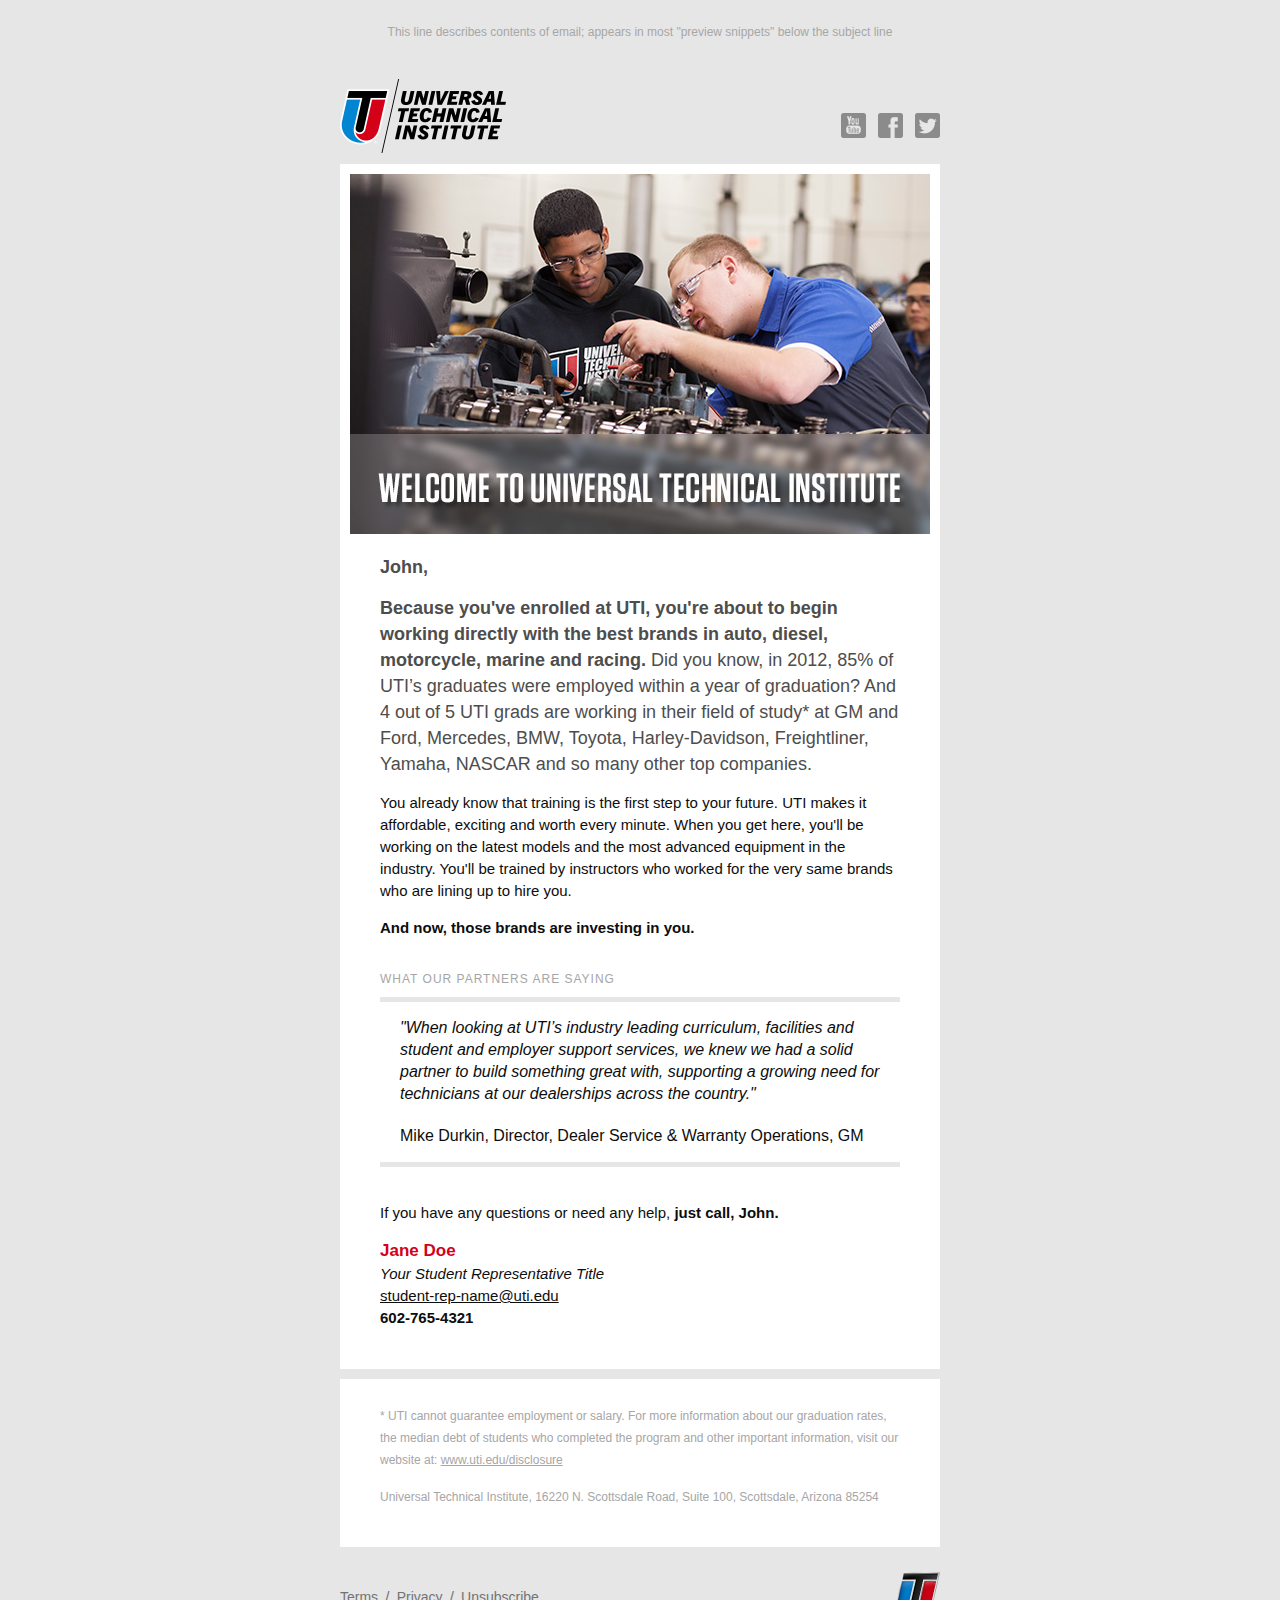
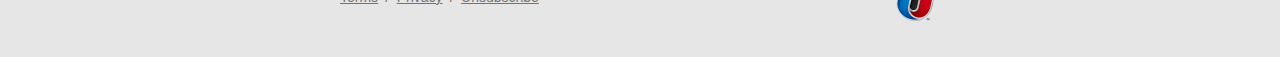
<file: index.html>
<!DOCTYPE html PUBLIC "-//W3C//DTD XHTML 1.0 Strict//EN" "http://www.w3.org/TR/xhtml1/DTD/xhtml1-strict.dtd">
<html xmlns="http://www.w3.org/1999/xhtml">
<head>
  <meta http-equiv="Content-Type" content="text/html; charset=utf-8" />
  <meta name="viewport" content="width=device-width"/>
  <link rel="stylesheet" href="ink.css">

  <link rel="stylesheet" href="custom.css">

</head>
<body>
  <table class="body">
    <tr>
      <td class="center" align="center" valign="top">
        <center>
          <table class="row header">
            <tr>
              <td class="center" align="center">
                <center>

                <table class="container">
                  <tr>
                    <td>

                      <!-- content start -->
                      <table class="row">
                        <tr>
                          <td class="wrapper last snippet-wrapper">

                            <table class="twelve columns">
                              <tr>
                                <td class="snippet">

                                  <p>This line describes contents of email; appears in most "preview snippets" below the subject line</p>

                                </td>
                                <td class="expander"></td>
                              </tr>
                            </table>

                          </td>
                        </tr>
                      </table>
                    </td>
                  </tr>
                </table>

                  <table class="container">
                    <tr>
                      <td class="wrapper last header-wrapper">

                        <table class="twelve columns">
                          <tr>

                            <td class="six sub-columns logo">
                              <img src="images/UTI_Trademark.png">
                            </td>
                            <td class="six sub-columns social last" align="right">
                              <span class="social-icons">
                                <a class="youtube" href="#"><img src="images/icon-social-youtube.png"></a>
                                <a class="facebook" href="#"><img src="images/icon-social-facebook.png"></a>
                                <a class="Twitter" href="#"><img src="images/icon-social-twitter.png"></a>
                              </span>
                            </td>
                            <td class="expander"></td>

                          </tr>
                        </table>

                      </td>
                    </tr>
                  </table>

                </center>
              </td>
            </tr>
          </table>

          <table class="container">
            <tr>
              <td>

                <!-- content start -->
                <table class="row">
                  <tr>
                    <td class="wrapper last hero-wrapper">

                      <table class="twelve columns">
                        <tr>
                          <td class="hero">

                            <img width="580" height="360" src="images/UTI_E2S_Email_Head-Graphic.jpg">

                          </td>
                          <td class="expander"></td>
                        </tr>
                      </table>

                    </td>
                  </tr>
                </table>


                <table class="row main">
                  <tr>
                    <td class="wrapper last main-wrapper">

                      <table class="twelve columns">
                        <tr>
                          <td class="text-pad">

                            <h1 class="name"><strong>John,</strong></h1>
                            <h1 class="lead"><strong>Because you've enrolled at UTI, you're about to begin working directly with the best brands in auto, diesel, motorcycle, marine and racing.</strong> Did you know, in 2012, 85% of UTI’s graduates were employed within a year of graduation? And 4 out of 5 UTI grads are working in their field of study* at GM and Ford, Mercedes, BMW, Toyota, Harley-Davidson, Freightliner, Yamaha, NASCAR and so many other top companies.</h1>
                            <p>You already know that training is the first step to your future. UTI makes it affordable, exciting and worth every minute. When you get here, you'll be working on the latest models and the most advanced equipment in the industry. You'll be trained by instructors who worked for the very same brands who are lining up to hire you. </p>
                            <p><strong>And now, those brands are investing in you.</strong></p>

                            <h3 class="blockquote-title">What our partners are saying</h3>
                            <blockquote>
                              <div class="blockquote-content">
                                  <p><em>"When looking at UTI’s industry leading curriculum, facilities and student and employer support services, we knew we had a solid partner to build something great with, supporting a growing need for technicians at our dealerships across the country."</em></p>
                                <footer>Mike Durkin, Director, Dealer Service &amp; Warranty Operations, GM</footer>
                              </div>
                            </blockquote>

                            <p>If you have any questions or need any help, <strong>just call, John.</strong></p>

                            <h2 class="contact-name"><strong>Jane Doe</strong></h2>
                            <p class="contact-info">
                              <em>Your Student Representative Title</em><br />
                              <a href="#">student-rep-name@uti.edu</a><br />
                              <strong>602-765-4321</strong>
                            </p>

                          </td>
                          <td class="expander"></td>
                        </tr>
                      </table>

                    </td>
                  </tr>
                </table>


                <table class="row footer">
                  <tr>
                    <td class="wrapper last">

                      <table class="twelve columns">
                        <tr>
                          <td class="text-pad disclaimer">

                            <p><small>* UTI cannot guarantee employment or salary. For more information about our graduation rates, the median debt of students who completed the program and other important information, visit our website at: <a href="www.uti.edu/disclosure">www.uti.edu/disclosure</a>
                            </small></p>
                            <p><small>Universal Technical Institute, 16220 N. Scottsdale Road, Suite 100, Scottsdale, Arizona 85254</small></p>

                          </td>
                          <td class="expander"></td>
                        </tr>
                      </table>

                    </td>
                  </tr>
                </table>


                <table class="row">
                  <tr>
                    <td class="wrapper footer-links-wrapper last">

                      <table class="twelve columns">
                        <tr>

                          <td class="six sub-columns footer-links">
                            <p><a href="#">Terms</a> <span>/</span> <a href="#">Privacy</a> <span>/</span> <a href="#">Unsubscribe</a></p>
                          </td> 
                          <td class="six sub-columns footer-logo last" align="right">
                            <img width="50" height="44" src="images/UTI_Trademark_Symbol.png">
                          </td>
                            <td class="expander"></td>
                        </tr>
                      </table>

                    </td>                    
                  </tr>
                </table>

                <!-- container end below -->
              </td>
            </tr>
          </table>

        </center>
      </td>
    </tr>
  </table>
</body>
</html>
</file>
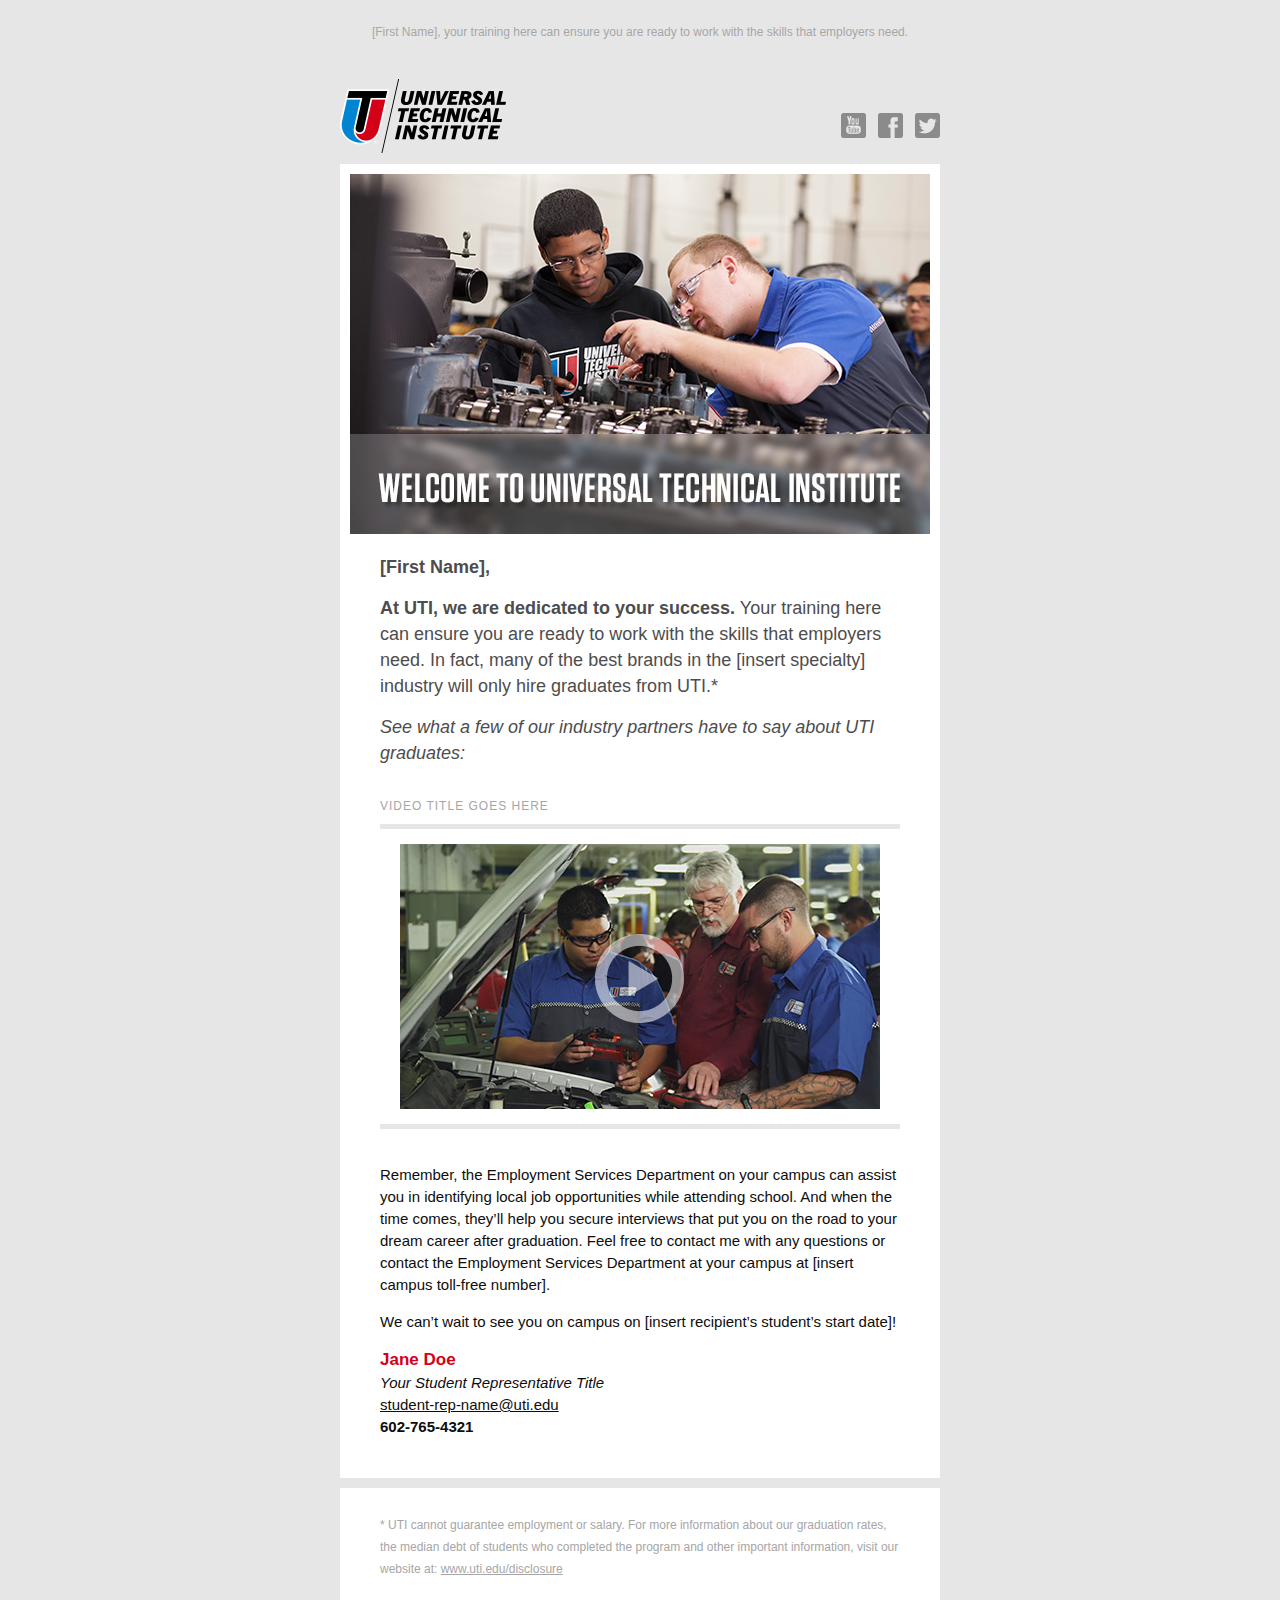
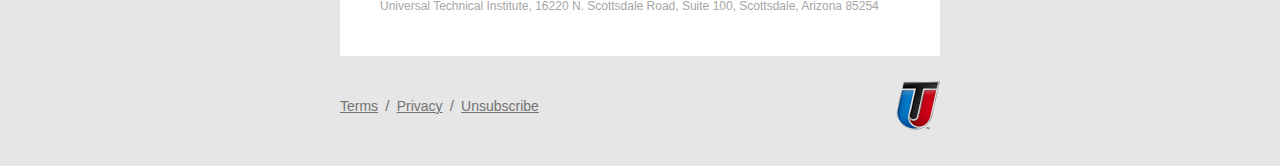
<file: uti-general.html>
<!DOCTYPE html PUBLIC "-//W3C//DTD XHTML 1.0 Strict//EN" "http://www.w3.org/TR/xhtml1/DTD/xhtml1-strict.dtd">
<html xmlns="http://www.w3.org/1999/xhtml">
<head>
  <meta http-equiv="Content-Type" content="text/html; charset=utf-8" />
  <meta name="viewport" content="width=device-width"/>
  <link rel="stylesheet" href="ink.css">

  <link rel="stylesheet" href="custom.css">

</head>
<body>
  <table class="body">
    <tr>
      <td class="center" align="center" valign="top">
        <center>
          <table class="row header">
            <tr>
              <td class="center" align="center">
                <center>

                <table class="container">
                  <tr>
                    <td>

                      <!-- content start -->
                      <table class="row">
                        <tr>
                          <td class="wrapper last snippet-wrapper">

                            <table class="twelve columns">
                              <tr>
                                <td class="snippet">

                                  <p>[First Name], your training here can ensure you are ready to work with the skills that employers need.</p>

                                </td>
                                <td class="expander"></td>
                              </tr>
                            </table>

                          </td>
                        </tr>
                      </table>
                    </td>
                  </tr>
                </table>

                  <table class="container">
                    <tr>
                      <td class="wrapper last header-wrapper">

                        <table class="twelve columns">
                          <tr>

                            <td class="six sub-columns logo">
                              <img src="images/UTI_Trademark.png">
                            </td>
                            <td class="six sub-columns social last" align="right">
                              <span class="social-icons">
                                <a class="youtube" href="#"><img src="images/icon-social-youtube.png"></a>
                                <a class="facebook" href="#"><img src="images/icon-social-facebook.png"></a>
                                <a class="Twitter" href="#"><img src="images/icon-social-twitter.png"></a>
                              </span>
                            </td>
                            <td class="expander"></td>

                          </tr>
                        </table>

                      </td>
                    </tr>
                  </table>

                </center>
              </td>
            </tr>
          </table>

          <table class="container">
            <tr>
              <td>

                <!-- content start -->
                <table class="row">
                  <tr>
                    <td class="wrapper last hero-wrapper">

                      <table class="twelve columns">
                        <tr>
                          <td class="hero">

                            <img width="580" height="360" src="images/UTI_E2S_Email_Head-Graphic.jpg">

                          </td>
                          <td class="expander"></td>
                        </tr>
                      </table>

                    </td>
                  </tr>
                </table>


                <table class="row main">
                  <tr>
                    <td class="wrapper last main-wrapper">

                      <table class="twelve columns">
                        <tr>
                          <td class="text-pad">

                            <h1 class="name"><strong>[First Name],</strong></h1>
                            <h1 class="lead"><strong>At UTI, we are dedicated to your success.</strong> Your training here can ensure you are ready  to work with the skills that employers need. In fact, many of the best brands in the  [insert specialty] industry will only hire graduates from UTI.*</h1>
                            <h1 class="lead"><em>See what a few of our industry partners have to say about UTI graduates:</em></h1>
                            <h3 class="blockquote-title">Video Title Goes Here</h3>


                            <blockquote>
                              <div class="blockquote-content"><img width="480" height="265" src="images/UTI_E2S_Email_Video-Placeholder.jpg"> </div>
                            </blockquote>

                            <p>Remember, the Employment Services Department on your campus can assist you in identifying local job opportunities while attending school. And when the time comes, they’ll help you secure interviews that put you on the road to your dream career after graduation. Feel free to contact me with any questions or contact the Employment Services Department at your campus at [insert campus toll-free number].</p>
                            <p>We can’t wait to see you on campus on [insert recipient’s student’s start date]!</p>

                            <h2 class="contact-name"><strong>Jane Doe</strong></h2>
                            <p class="contact-info">
                              <em>Your Student Representative Title</em><br />
                              <a href="#">student-rep-name@uti.edu</a><br />
                              <strong>602-765-4321</strong>
                            </p>

                          </td>
                          <td class="expander"></td>
                        </tr>
                      </table>

                    </td>
                  </tr>
                </table>


                <table class="row footer">
                  <tr>
                    <td class="wrapper last">

                      <table class="twelve columns">
                        <tr>
                          <td class="text-pad disclaimer">

                            <p><small>* UTI cannot guarantee employment or salary. For more information about our graduation rates, the median debt of students who completed the program and other important information, visit our website at: <a href="http://www.uti.edu/disclosure">www.uti.edu/disclosure</a>
                            </small></p>
                            <p><small>Universal Technical Institute, 16220 N. Scottsdale Road, Suite 100, Scottsdale, Arizona 85254</small></p>

                          </td>
                          <td class="expander"></td>
                        </tr>
                      </table>

                    </td>
                  </tr>
                </table>


                <table class="row">
                  <tr>
                    <td class="wrapper footer-links-wrapper last">

                      <table class="twelve columns">
                        <tr>

                          <td class="six sub-columns footer-links">
                            <p><a href="#">Terms</a> <span>/</span> <a href="#">Privacy</a> <span>/</span> <a href="#">Unsubscribe</a></p>
                          </td>
                          <td class="six sub-columns footer-logo last" align="right">
                            <img width="50" height="44" src="images/UTI_Trademark_Symbol.png">
                          </td>
                            <td class="expander"></td>
                        </tr>
                      </table>

                    </td>
                  </tr>
                </table>

                <!-- container end below -->
              </td>
            </tr>
          </table>

        </center>
      </td>
    </tr>
  </table>
</body>
</html>
</file>
<file: custom.css>
/**********************************************
* UTI Custom Styles *
**********************************************/
.body{
  background:#e6e6e6;
}

h1{
  color:#4d4d4d;
  margin:0 0 15px 0;
}
h2{
  color:#d50019;
}
h3{
  color:#a6a6a6;
  text-transform: uppercase;
  letter-spacing: 1px;
  margin-bottom:10px;
}
h3.blockquote-title{
  padding-top:17px;
}

blockquote{
  margin:0 0 35px 0;
  border-top:5px solid #e6e6e6;
  border-bottom:5px solid #e6e6e6;
  font-size:16px;
  line-height: 22px;
  text-transform: none;
  display:table;
}

blockquote div{
  display:table-cell;
  padding:15px 20px;
}

blockquote p{
  font-size:16px;
  padding:0;
  margin:0 0 20px 0;
}

blockquote footer{
}

small{
  color:#a6a6a6;
}

small a, small a:hover, small a:active{
  color:#a6a6a6;
}

.header{
  background:none;
}

.logo img{
  height:75px;
  width:auto;
}

.social{
  text-align:right;
  vertical-align: bottom;
}


.social a{
  display:inline-block;
  padding:0 0 0 8px;
  width:25px;
  height:25px;
  margin: 0 0 10px 0;
}

.social a img{
  max-width:100%;
  height:auto;
}

.hero-wrapper{
  padding-top:0 !important;
}

table.columns .hero{
  padding:0;
}

.hero img{
  padding:10px;
  background:#fff;
}

table.main{
  background: #fff;
}

table.columns .text-pad, table.column .text-pad{
  padding-right:40px;
  padding-bottom:25px;
  padding-left:40px;
}

table.columns .disclaimer{
  background: #fff;
  padding-top:25px;
  padding-bottom:25px;
}

td.footer-links-wrapper{
  padding:25px 0;
}
.footer-links{
  vertical-align: middle;
}

.footer-links a{
  font-size:14px;
  line-height: 24px;
  color:#737373;
  padding:0 3px;
}
.footer-links a:first-child{
  padding-left:0;
}

.footer-links p{
  color:#737373;
  margin:0;
}

.footer-logo{
  text-align:right;
}

.footer-logo img{
  height:50px;
  width:auto;
  float:right;
}

.snippet p{
  font-size:12px;
  line-height: 14px;
  color:#a6a6a6;
  margin-bottom:20px;
  margin-top:15px;
  text-align: center;
}



@media only screen and (max-width: 600px) {

  h1{
    font-size:16px !important;
    line-height: 24px !important;
  }

  p{
    font-size:14px !important;
    line-height: 21px !important;
  }

.snippet p{
  font-size:12px !important;
  line-height: 14px !important;
}

  blockquote{
    font-size:14px !important;
    line-height: 21px !important;
  }

  table[class="body"] .right-text-pad {
    padding-left: 10px !important;
  }

  table[class="body"] .left-text-pad {
    padding-right: 10px !important;
  }

  table[class="body"] .logo img{
    height:50px !important;
    width:auto;
  }

  table[class="body"] .footer-logo img{
    height:50px !important;
    width:auto;
  }

  table[class="body"] .columns td.social, table[class="body"] .column td.social{
    vertical-align: middle;
    padding:0;
  }

  table[class="body"] .columns td.social a, table[class="body"] .column td.social a{
    margin:0;
  }


  td.hero img{
    padding:0;
  }

  table[class="body"] table.columns td.hero, table[class="body"] table.column td.hero{
    padding:10px;
    background: #fff;
  }

  table[class="body"] .columns td.footer-links span, table[class="body"] .column td.footer-links span{
    display:none;
  }

  table.columns .text-pad, table.column .text-pad{
    padding-left:10px !important;
    padding-right:10px !important;
  }

  blockquote div, blockquote footer{
    padding-left:0 !important;
    padding-right:0 !important;
  }
}
</file>
<file: ink.css>
/**********************************************
* Ink v1.0.5 - Copyright 2013 ZURB Inc        *
**********************************************/

/* Client-specific Styles & Reset */

#outlook a { 
  padding:0; 
} 

body{ 
  width:100% !important; 
  min-width: 100%;
  -webkit-text-size-adjust:100%; 
  -ms-text-size-adjust:100%; 
  margin:0; 
  padding:0;
}

.ExternalClass { 
  width:100%;
} 

.ExternalClass, 
.ExternalClass p, 
.ExternalClass span, 
.ExternalClass font, 
.ExternalClass td, 
.ExternalClass div { 
  line-height: 100%; 
} 

#backgroundTable { 
  margin:0; 
  padding:0; 
  width:100% !important; 
  line-height: 100% !important; 
}

img { 
  outline:none; 
  text-decoration:none; 
  -ms-interpolation-mode: bicubic;
  width: auto;
  max-width: 100%; 
  float: left; 
  clear: both; 
  display: block;
}

center {
  width: 100%;
  min-width: 600px;
}

a img { 
  border: none;
}

p {
  margin: 0 0 0 10px;
}

table {
  border-spacing: 0;
  border-collapse: collapse;
}

td { 
  word-break: break-word;
  -webkit-hyphens: auto;
  -moz-hyphens: auto;
  hyphens: auto;
  border-collapse: collapse !important; 
}

table, tr, td {
  padding: 0;
  vertical-align: top;
  text-align: left;
}

hr {
  color: #d9d9d9; 
  background-color: #d9d9d9; 
  height: 1px; 
  border: none;
}

/* Responsive Grid */

table.body {
  height: 100%;
  width: 100%;
}

table.container {
  width: 600px;
  margin: 0 auto;
  text-align: inherit;
}

table.row { 
  padding: 0px; 
  width: 100%;
  position: relative;
}

table.container table.row {
  display: block;
}

td.wrapper {
  padding: 10px 20px 0px 0px;
  position: relative;
}

table.columns,
table.column {
  margin: 0 auto;
}

table.columns td,
table.column td {
  padding: 0px 0px 10px; 
}

table.columns td.sub-columns,
table.column td.sub-columns,
table.columns td.sub-column,
table.column td.sub-column {
  padding-right: 10px;
}

td.sub-column, td.sub-columns {
  min-width: 0px;
}

table.row td.last,
table.container td.last {
  padding-right: 0px;
}

table.one { width: 30px; }
table.two { width: 80px; }
table.three { width: 130px; }
table.four { width: 180px; }
table.five { width: 230px; }
table.six { width: 280px; }
table.seven { width: 330px; }
table.eight { width: 380px; }
table.nine { width: 430px; }
table.ten { width: 480px; }
table.eleven { width: 530px; }
table.twelve { width: 600px; }

table.one center { min-width: 30px; }
table.two center { min-width: 80px; }
table.three center { min-width: 130px; }
table.four center { min-width: 180px; }
table.five center { min-width: 230px; }
table.six center { min-width: 280px; }
table.seven center { min-width: 330px; }
table.eight center { min-width: 380px; }
table.nine center { min-width: 430px; }
table.ten center { min-width: 480px; }
table.eleven center { min-width: 530px; }
table.twelve center { min-width: 600px; }

table.one .panel center { min-width: 10px; }
table.two .panel center { min-width: 60px; }
table.three .panel center { min-width: 110px; }
table.four .panel center { min-width: 160px; }
table.five .panel center { min-width: 210px; }
table.six .panel center { min-width: 260px; }
table.seven .panel center { min-width: 310px; }
table.eight .panel center { min-width: 360px; }
table.nine .panel center { min-width: 410px; }
table.ten .panel center { min-width: 460px; }
table.eleven .panel center { min-width: 510px; }
table.twelve .panel center { min-width: 560px; }

.body .columns td.one,
.body .column td.one { width: 8.333333%; }
.body .columns td.two,
.body .column td.two { width: 16.666666%; }
.body .columns td.three,
.body .column td.three { width: 25%; }
.body .columns td.four,
.body .column td.four { width: 33.333333%; }
.body .columns td.five,
.body .column td.five { width: 41.666666%; }
.body .columns td.six,
.body .column td.six { width: 50%; }
.body .columns td.seven,
.body .column td.seven { width: 58.333333%; }
.body .columns td.eight,
.body .column td.eight { width: 66.666666%; }
.body .columns td.nine,
.body .column td.nine { width: 75%; }
.body .columns td.ten,
.body .column td.ten { width: 83.333333%; }
.body .columns td.eleven,
.body .column td.eleven { width: 91.666666%; }
.body .columns td.twelve,
.body .column td.twelve { width: 100%; }

td.offset-by-one { padding-left: 50px; }
td.offset-by-two { padding-left: 100px; }
td.offset-by-three { padding-left: 150px; }
td.offset-by-four { padding-left: 200px; }
td.offset-by-five { padding-left: 250px; }
td.offset-by-six { padding-left: 300px; }
td.offset-by-seven { padding-left: 350px; }
td.offset-by-eight { padding-left: 400px; }
td.offset-by-nine { padding-left: 450px; }
td.offset-by-ten { padding-left: 500px; }
td.offset-by-eleven { padding-left: 550px; }

td.expander {
  visibility: hidden;
  width: 0px;
  padding: 0 !important;
}

table.columns .text-pad,
table.column .text-pad {
  padding-left: 10px;
  padding-right: 10px;
}

table.columns .left-text-pad,
table.columns .text-pad-left,
table.column .left-text-pad,
table.column .text-pad-left {
  padding-left: 10px;
}

table.columns .right-text-pad,
table.columns .text-pad-right,
table.column .right-text-pad,
table.column .text-pad-right {
  padding-right: 10px;
}

/* Block Grid */

.block-grid {
  width: 100%;
  max-width: 600px;
}

.block-grid td {
  display: inline-block;
  padding:10px;
}

.two-up td {
  width:270px;
}

.three-up td {
  width:173px;
}

.four-up td {
  width:125px;
}

.five-up td {
  width:96px;
}

.six-up td {
  width:76px;
}

.seven-up td {
  width:62px;
}

.eight-up td {
  width:52px;
}

/* Alignment & Visibility Classes */

table.center, td.center {
  text-align: center;
}

h1.center,
h2.center,
h3.center,
h4.center,
h5.center,
h6.center {
  text-align: center;
}

span.center {
  display: block;
  width: 100%;
  text-align: center;
}

img.center {
  margin: 0 auto;
  float: none;
}

.show-for-small,
.hide-for-desktop {
  display: none;
}

/* Typography */

body, table.body, h1, h2, h3, h4, h5, h6, p, td { 
  color: #0d0d0d;
  font-family: "Helvetica", "Arial", sans-serif; 
  font-weight: normal; 
  padding:0; 
  margin: 0;
  text-align: left; 
  line-height: 1.3;
}

h1, h2, h3, h4, h5, h6 {
  word-break: normal;
}

h1 {font-size: 18px; line-height: 26px;}
h2 {font-size: 17px;line-height: 24px}
h3 {font-size: 12px;line-height: 16px}
h4 {font-size: 28px;}
h5 {font-size: 24px;}
h6 {font-size: 20px;}
body, table.body, p, td {font-size: 15px;line-height:22px;}


p { 
  margin-bottom: 15px;
}

small {
  font-size: 12px;
  line-height: 16px;
}

a {
  color: #0D0D0D; 
  text-decoration: underline;
}

a:hover { 
  color: #0D0D0D !important;
}

a:active { 
  color: #0D0D0D !important;
}

a:visited { 
  color: #0D0D0D !important;
}

h1 a, 
h2 a, 
h3 a, 
h4 a, 
h5 a, 
h6 a {
  color: #0D0D0D;
}

h1 a:active, 
h2 a:active,  
h3 a:active, 
h4 a:active, 
h5 a:active, 
h6 a:active { 
  color: #0D0D0D !important; 
} 

h1 a:visited, 
h2 a:visited,  
h3 a:visited, 
h4 a:visited, 
h5 a:visited, 
h6 a:visited { 
  color: #0D0D0D !important; 
} 

/* Panels */

.panel {
  background: #f2f2f2;
  border: 1px solid #d9d9d9;
  padding: 10px !important;
}

.sub-grid table {
  width: 100%;
}

.sub-grid td.sub-columns {
  padding-bottom: 0;
}

/* Buttons */

table.button,
table.tiny-button,
table.small-button,
table.medium-button,
table.large-button {
  width: 100%;
  overflow: hidden;
}

table.button td,
table.tiny-button td,
table.small-button td,
table.medium-button td,
table.large-button td {
  display: block;
  width: auto !important;
  text-align: center;
  background: #2ba6cb;
  border: 1px solid #2284a1;
  color: #ffffff;
  padding: 8px 0;
}

table.tiny-button td {
  padding: 5px 0 4px;
}

table.small-button td {
  padding: 8px 0 7px;
}

table.medium-button td {
  padding: 12px 0 10px;
}

table.large-button td {
  padding: 21px 0 18px;
}

table.button td a,
table.tiny-button td a,
table.small-button td a,
table.medium-button td a,
table.large-button td a {
  font-weight: bold;
  text-decoration: none;
  font-family: Helvetica, Arial, sans-serif;
  color: #ffffff;
  font-size: 16px;
}

table.tiny-button td a {
  font-size: 12px;
  font-weight: normal;
}

table.small-button td a {
  font-size: 16px;
}

table.medium-button td a {
  font-size: 20px;
}

table.large-button td a {
  font-size: 24px;
}

table.button:hover td,
table.button:visited td,
table.button:active td {
  background: #2795b6 !important;
}

table.button:hover td a,
table.button:visited td a,
table.button:active td a {
  color: #fff !important;
}

table.button:hover td,
table.tiny-button:hover td,
table.small-button:hover td,
table.medium-button:hover td,
table.large-button:hover td {
  background: #2795b6 !important;
}

table.button:hover td a,
table.button:active td a,
table.button td a:visited,
table.tiny-button:hover td a,
table.tiny-button:active td a,
table.tiny-button td a:visited,
table.small-button:hover td a,
table.small-button:active td a,
table.small-button td a:visited,
table.medium-button:hover td a,
table.medium-button:active td a,
table.medium-button td a:visited,
table.large-button:hover td a,
table.large-button:active td a,
table.large-button td a:visited {
  color: #ffffff !important; 
}

table.secondary td {
  background: #e9e9e9;
  border-color: #d0d0d0;
  color: #555;
}

table.secondary td a {
  color: #555;
}

table.secondary:hover td {
  background: #d0d0d0 !important;
  color: #555;
}

table.secondary:hover td a,
table.secondary td a:visited,
table.secondary:active td a {
  color: #555 !important;
}

table.success td {
  background: #5da423;
  border-color: #457a1a;
}

table.success:hover td {
  background: #457a1a !important;
}

table.alert td {
  background: #c60f13;
  border-color: #970b0e;
}

table.alert:hover td {
  background: #970b0e !important;
}

table.radius td {
  -webkit-border-radius: 3px;
  -moz-border-radius: 3px;
  border-radius: 3px;
}

table.round td {
  -webkit-border-radius: 500px;
  -moz-border-radius: 500px;
  border-radius: 500px;
}

/* Outlook First */

body.outlook p {
  display: inline !important;
}

/*  Media Queries */

@media only screen and (max-width: 600px) {

  table[class="body"] img {
    width: auto !important;
    height: auto !important;
  }

  table[class="body"] center {
    min-width: 0 !important;
  }

  table[class="body"] .container {
    width: 95% !important;
  }

  table[class="body"] .row {
    width: 100% !important;
    display: block !important;
  }

  table[class="body"] .wrapper {
    display: block !important;
    padding-right: 0 !important;
  }

  table[class="body"] .columns,
  table[class="body"] .column {
    table-layout: fixed !important;
    float: none !important;
    width: 100% !important;
    padding-right: 0px !important;
    padding-left: 0px !important;
    display: block !important;
  }

  table[class="body"] .wrapper.first .columns,
  table[class="body"] .wrapper.first .column {
    display: table !important;
  }

  table[class="body"] table.columns td,
  table[class="body"] table.column td {
    width: 100% !important;
  }

  table[class="body"] .columns td.one,
  table[class="body"] .column td.one { width: 8.333333% !important; }
  table[class="body"] .columns td.two,
  table[class="body"] .column td.two { width: 16.666666% !important; }
  table[class="body"] .columns td.three,
  table[class="body"] .column td.three { width: 25% !important; }
  table[class="body"] .columns td.four,
  table[class="body"] .column td.four { width: 33.333333% !important; }
  table[class="body"] .columns td.five,
  table[class="body"] .column td.five { width: 41.666666% !important; }
  table[class="body"] .columns td.six,
  table[class="body"] .column td.six { width: 50% !important; }
  table[class="body"] .columns td.seven,
  table[class="body"] .column td.seven { width: 58.333333% !important; }
  table[class="body"] .columns td.eight,
  table[class="body"] .column td.eight { width: 66.666666% !important; }
  table[class="body"] .columns td.nine,
  table[class="body"] .column td.nine { width: 75% !important; }
  table[class="body"] .columns td.ten,
  table[class="body"] .column td.ten { width: 83.333333% !important; }
  table[class="body"] .columns td.eleven,
  table[class="body"] .column td.eleven { width: 91.666666% !important; }
  table[class="body"] .columns td.twelve,
  table[class="body"] .column td.twelve { width: 100% !important; }

  table[class="body"] td.offset-by-one,
  table[class="body"] td.offset-by-two,
  table[class="body"] td.offset-by-three,
  table[class="body"] td.offset-by-four,
  table[class="body"] td.offset-by-five,
  table[class="body"] td.offset-by-six,
  table[class="body"] td.offset-by-seven,
  table[class="body"] td.offset-by-eight,
  table[class="body"] td.offset-by-nine,
  table[class="body"] td.offset-by-ten,
  table[class="body"] td.offset-by-eleven {
    padding-left: 0 !important;
  }

  table[class="body"] table.columns td.expander {
    width: 1px !important;
  }

  table[class="body"] .right-text-pad,
  table[class="body"] .text-pad-right {
    padding-left: 10px !important;
  }

  table[class="body"] .left-text-pad,
  table[class="body"] .text-pad-left {
    padding-right: 10px !important;
  }

  table[class="body"] .hide-for-small,
  table[class="body"] .show-for-desktop {
    display: none !important;
  }

  table[class="body"] .show-for-small,
  table[class="body"] .hide-for-desktop {
    display: inherit !important;
  }
}
</file>
